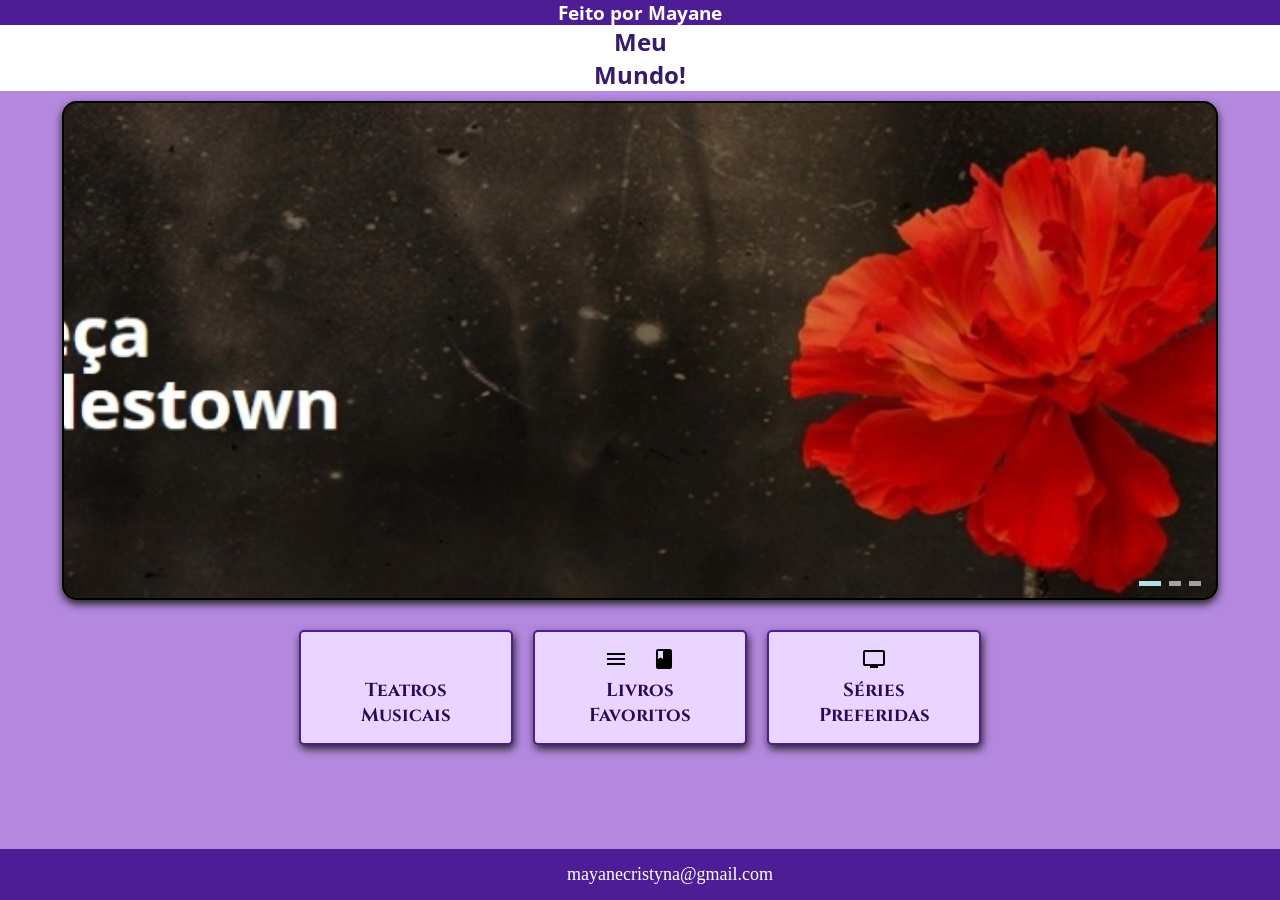
<file: index.html>
<!DOCTYPE html>
<html lang="pt-BR">
<head>
    <meta charset="UTF-8">
    <meta name="viewport" content="width=device-width, initial-scale=1.0">
    <title>Meu Mundo!</title>
    <link rel="stylesheet" href="index.css">
    <link href="https://fonts.googleapis.com/icon?family=Material+Icons" rel="stylesheet">
    <link rel="preconnect" href="https://fonts.googleapis.com">
    <link rel="preconnect" href="https://fonts.gstatic.com" crossorigin>
    <link href="https://fonts.googleapis.com/css2?family=Cinzel:wght@400..900&display=swap" rel="stylesheet">
    <link href="https://fonts.googleapis.com/css2?family=Cinzel:wght@400..900&family=Open+Sans:ital,wght@0,300..800;1,300..800&family=Rock+Salt&display=swap" rel="stylesheet">
</head>
<body class="index">
    <header>
        <div class="cabecalho">
          <center><h3>Feito por Mayane</h3></center>
        </div>
    </header>

    <div class="meumundo">
        <h2><b>Meu<br>Mundo!</b></h2>
    </div>

    <main>

      <div class="banner-carrossel">
  <div class="slides">
     <div class="slide"><a href="https://myhadestown.netlify.app" target="_blank"><img src="imgsite/conheça.png" alt="hadestown"></a></div> 
     <div class="slide"><a href="https://jinxpowder.netlify.app/" target="_blank"><img src="imgsite/jinx.png" alt=""></a></div> 
    <div class="slide"><a href="https://rumoufv.netlify.app/" target="_blank"><img src="imgsite/ufv.png" alt""></a></div>
  </div>
  <div class="dots"></div>
</div>


         <nav class="container-index">

        <div class="card">
            <h3>
                <span class="material-icons">theater_comedy</span><br>
                <a href="teatros.html">Teatros<br> Musicais</a>
            </h3>
        </div>       
        <div class="card">
            <h3>
                <span class="material-icons">menu_book</span><br>
                <a href="livros.html">Livros<br>Favoritos</a>
            </h3>
        </div>    
        <div class="card">
           <h3>
               <span class="material-icons">tv</span><br>
               <a href="series.html">Séries<br>Preferidas</a>
            </h3>
        </div>
        
        </nav>
        
    </main>     

        <footer>         
            mayanecristyna@gmail.com    
        </footer>
       
<script src="script.js"></script>
</body>
</html>
</file>
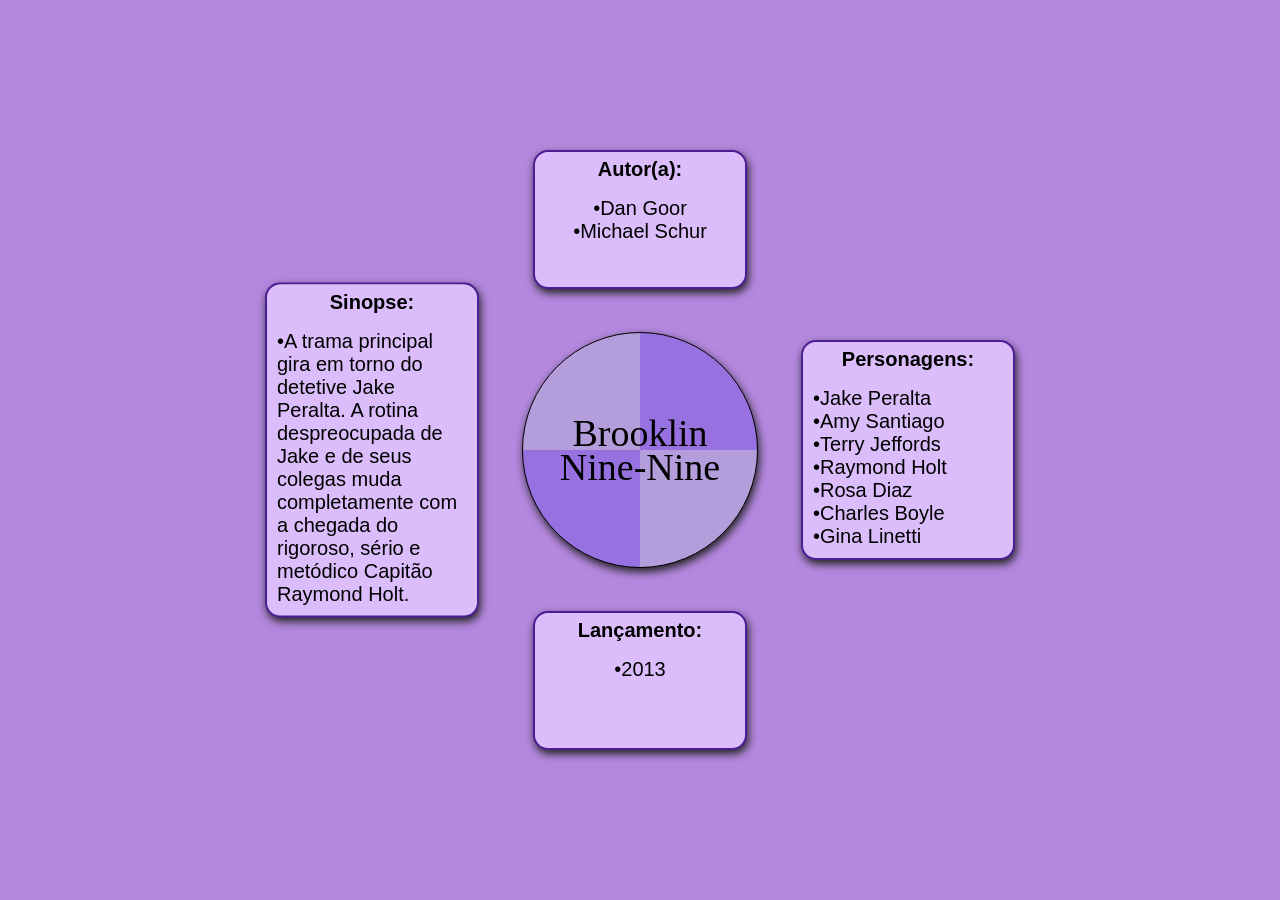
<file: b99.html>
<!DOCTYPE html>
<html lang="pt-BR">
<head>
    <meta charset="UTF-8">
    <meta name="viewport" content="width=device-width, initial-scale=1.0">
     <link rel="stylesheet" href="index.css">
    <title>Brooklin Nine-Nine</title>
</head>
<body class="tls2">
<section class="container-tls2">

  <div class="centro">Brooklin<br>Nine-Nine</div>

  <div class="box box1">
    <div class="titulo">Autor(a):</div>
    <div class="conteudo"><center>•Dan Goor<br>•Michael Schur</center></div>
  </div>

  <div class="box box2">
    <div class="titulo">Personagens:</div>
    <div class="conteudo">•Jake Peralta<br>•Amy Santiago<br>•Terry Jeffords<br>•Raymond Holt<br>•Rosa Diaz<br>•Charles Boyle<br>•Gina Linetti
    </div>
  </div>

  <div class="box box3">
    <div class="titulo">Lançamento:</div>
    <div class="conteudo"><center>•2013</center></div>
  </div>

  <div class="box box4">
    <div class="titulo">Sinopse:</div>
    <div class="conteudo">•A trama principal gira em torno do detetive Jake Peralta. A rotina despreocupada de Jake e de seus colegas muda completamente com a chegada do rigoroso, sério e metódico Capitão Raymond Holt.</div>
  </div>
</section>
</body>
</html>
</file>
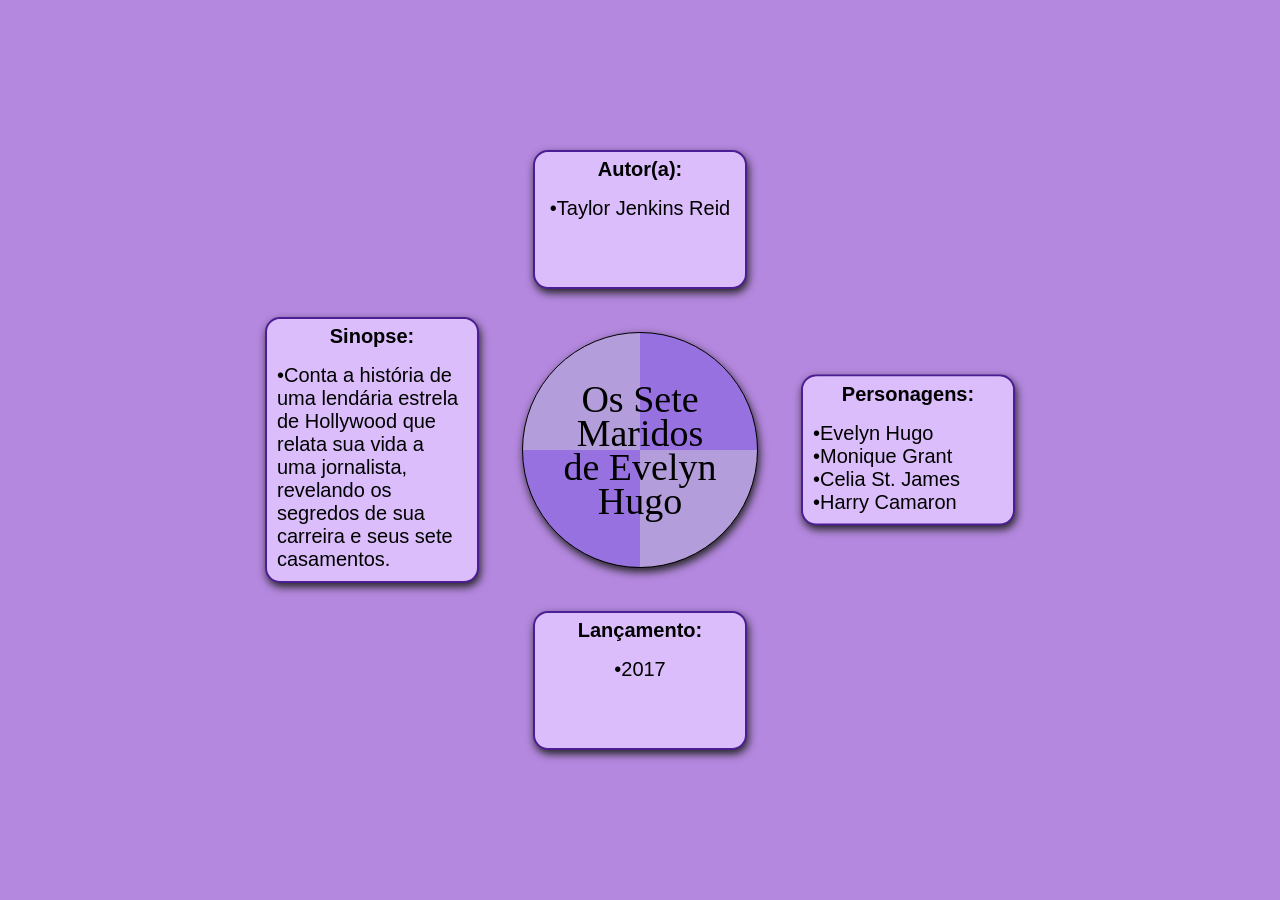
<file: evelyn.html>
<!DOCTYPE html>
<html lang="pt-BR">
<head>
    <meta charset="UTF-8">
    <meta name="viewport" content="width=device-width, initial-scale=1.0">
     <link rel="stylesheet" href="index.css">
    <title>Os Sete Maridos de Evelyn Hugo</title>
</head>
<body class="tls2">
<section class="container-tls2">

  <div class="centro">Os Sete Maridos<br> de Evelyn Hugo</div>

  <div class="box box1">
    <div class="titulo">Autor(a):</div>
    <div class="conteudo"><center>•Taylor Jenkins Reid</center></div>
  </div>

  <div class="box box2">
    <div class="titulo">Personagens:</div>
    <div class="conteudo">•Evelyn Hugo<br>•Monique Grant<br>•Celia St. James<br>•Harry Camaron</div>
  </div>

  <div class="box box3">
    <div class="titulo">Lançamento:</div>
    <div class="conteudo"><center>•2017</center></div>
  </div>

  <div class="box box4">
    <div class="titulo">Sinopse:</div>
    <div class="conteudo">•Conta a história de uma lendária estrela de Hollywood que
relata sua vida a uma jornalista, revelando os segredos de sua
carreira e seus sete casamentos.</div>
  </div>
</section>
</body>
</html>
</file>
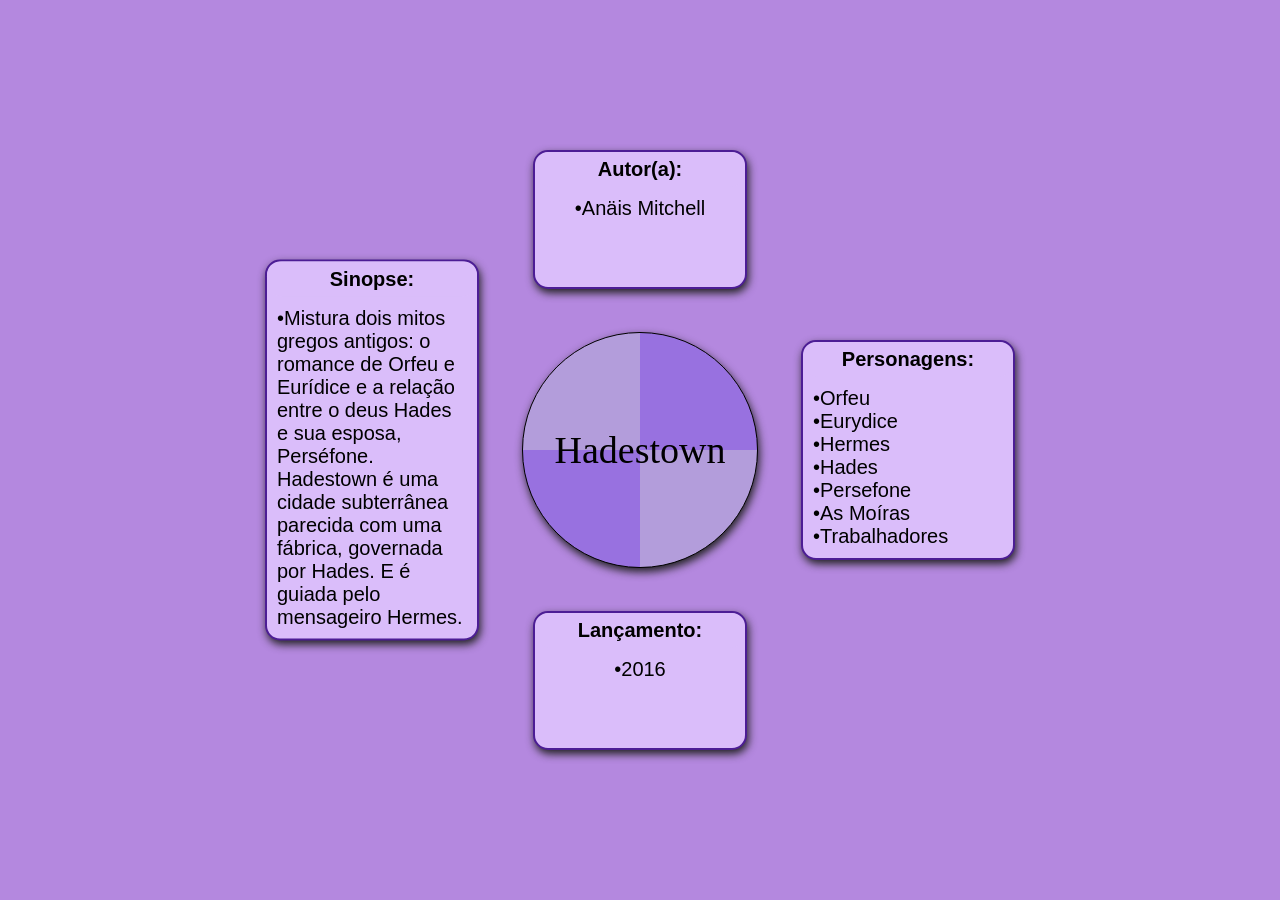
<file: hades.html>
<!DOCTYPE html>
<html lang="pt-BR">
<head>
    <meta charset="UTF-8">
    <meta name="viewport" content="width=device-width, initial-scale=1.0">
    <link rel="stylesheet" href="index.css">
    <title>Hadestown</title>
</head>
<body class="tls2">
<section class="container-tls2">

  <div class="centro">Hadestown</div>

  <div class="box box1">
    <div class="titulo">Autor(a):</div>
    <div class="conteudo"><center>•Anäis Mitchell</center></div>
  </div>

  <div class="box box2">
    <div class="titulo">Personagens:</div>
    <div class="conteudo">•Orfeu<br>•Eurydice<br>•Hermes<br>•Hades<br>•Persefone<br>•As Moíras<br>•Trabalhadores</div>
  </div>

  <div class="box box3">
    <div class="titulo">Lançamento:</div>
    <div class="conteudo"><center>•2016</center></div>
  </div>

  <div class="box box4">
    <div class="titulo">Sinopse:</div>
    <div class="conteudo">•Mistura dois mitos gregos antigos: o romance de Orfeu e Eurídice e a
relação entre o deus Hades e sua esposa, Perséfone. Hadestown é uma cidade
subterrânea parecida com uma fábrica, governada por Hades. E é guiada pelo mensageiro Hermes.
    </div>
      
  </div>
</section>
</body>
</html>
</file>
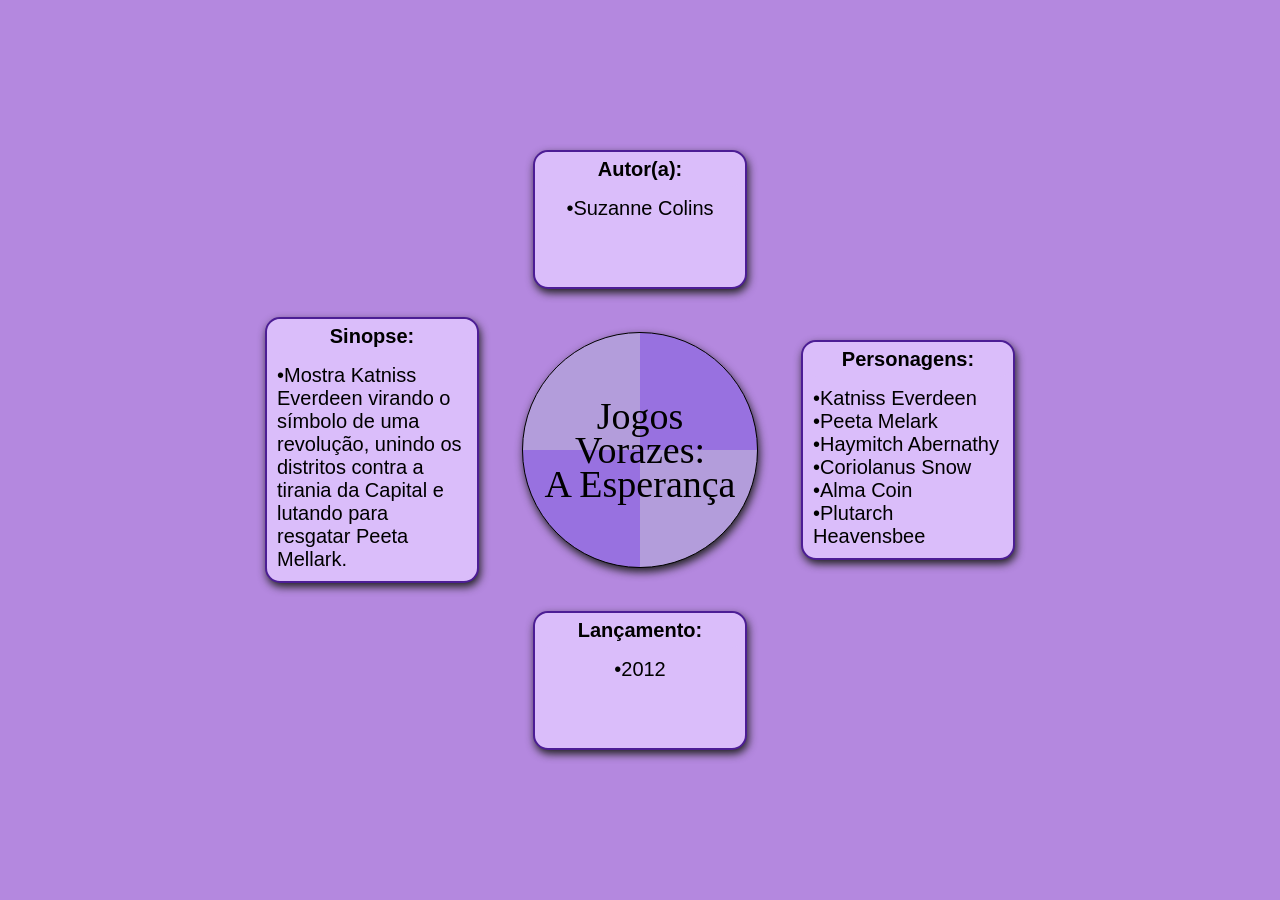
<file: jogos.html>
<!DOCTYPE html>
<html lang="pt-BR">
<head>
    <meta charset="UTF-8">
    <meta name="viewport" content="width=device-width, initial-scale=1.0">
    <link rel="stylesheet" href="index.css">
    <title>Document</title>
</head>
<body class="tls2">
<section class="container-tls2">

  <div class="centro">Jogos Vorazes:<br>A Esperança</div>

  <div class="box box1">
    <div class="titulo">Autor(a):</div>
    <div class="conteudo"><center>•Suzanne Colins</center></div>
  </div>

  <div class="box box2">
    <div class="titulo">Personagens:</div>
    <div class="conteudo">•Katniss Everdeen<br>•Peeta Melark<br>•Haymitch Abernathy<br>•Coriolanus Snow<br>•Alma Coin<br>•Plutarch Heavensbee
    </div>
  </div>

  <div class="box box3">
    <div class="titulo">Lançamento:</div>
    <div class="conteudo"><center>•2012</center></div>
  </div>

  <div class="box box4">
    <div class="titulo">Sinopse:</div>
    <div class="conteudo">•Mostra Katniss Everdeen virando o símbolo de uma revolução, unindo os distritos contra a tirania da Capital e lutando para resgatar Peeta Mellark.</div>
  </div>
</section>
</body>
</html>
</file>
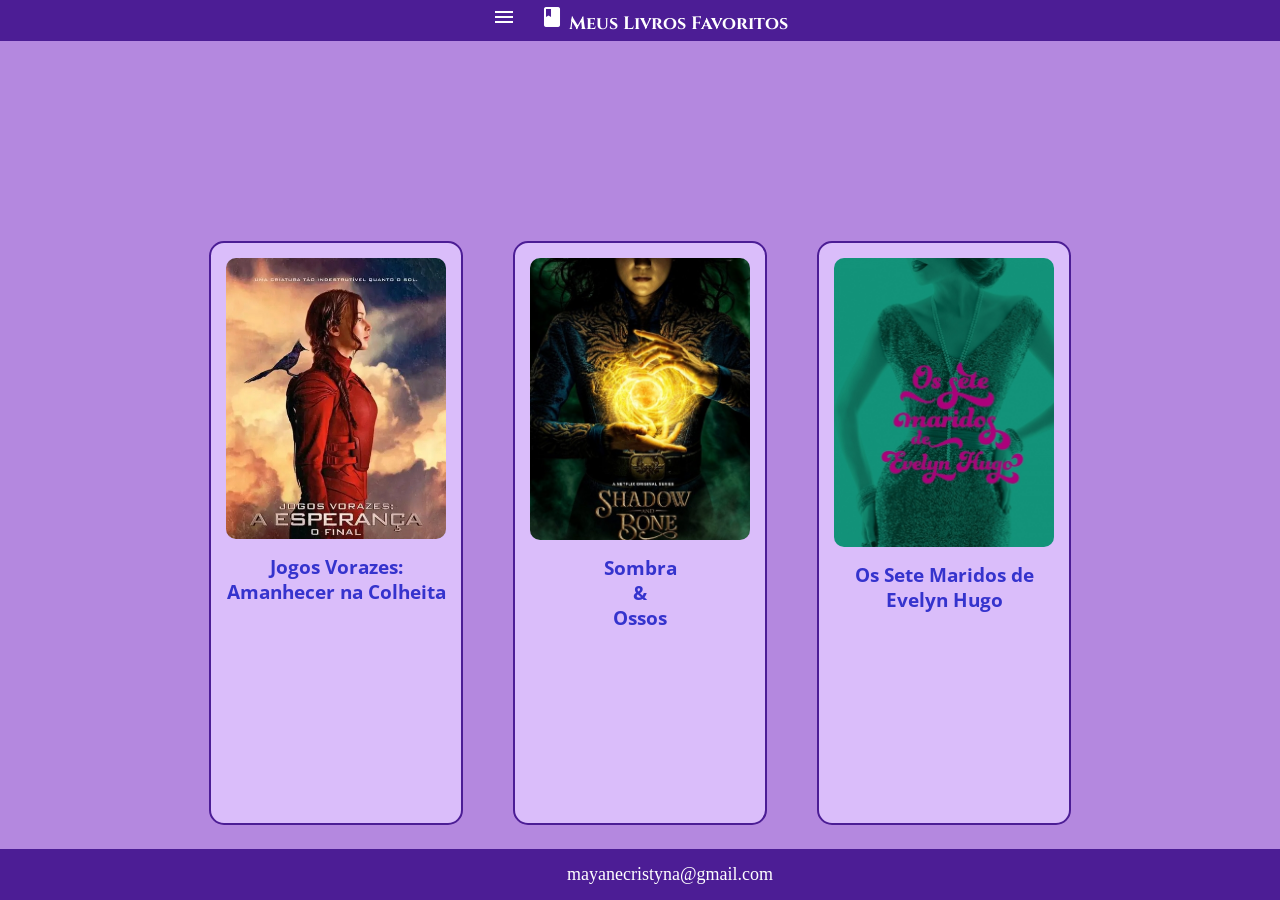
<file: livros.html>
<!DOCTYPE html>
<html lang="pt-BR">
<head>
    <meta charset="UTF-8">
    <meta name="viewport" content="width=device-width, initial-scale=1.0">
    <title>Document</title>
    <link rel="stylesheet" href="index.css">
    <link href="https://fonts.googleapis.com/icon?family=Material+Icons" rel="stylesheet">
    <link rel="preconnect" href="https://fonts.googleapis.com">
    <link rel="preconnect" href="https://fonts.gstatic.com" crossorigin>
    <link href="https://fonts.googleapis.com/css2?family=Cinzel:wght@400..900&family=Open+Sans:ital,wght@0,300..800;1,300..800&family=Rock+Salt&display=swap" rel="stylesheet">
</head>
<body class="tls">

    <header class="tls">
        <div class="cabecalho">
           <center>
            <h3>
                <span class="material-icons">menu_book</span>
                Meus Livros Favoritos
            </h3>
            </center>
        </div>
    </header>

    <main>

        <nav class="container-tls">

        <div class="card-tls">
             <a href="jogos.html">
            <img src="imgsite/jogos.png" alt="Jogos Vorazes Amanhecer na Colheita">
           <h3><b>Jogos Vorazes:<br>Amanhecer na Colheita</b></h3></a>
        </div>

        <div class="card-tls">
            <a href="sombra.html">
            <img src="imgsite/sombra.png" alt="sombra">
            <h3><b>Sombra<br>&<br>Ossos</b></h3></a>
        </div>    

        <div class="card-tls">
            <a href="evelyn.html">
            <img src="imgsite/evelyn.png" alt="evelyn">
            <h3><b>Os Sete Maridos de Evelyn Hugo</b></h3></a>
        </div>

        </nav>
    </main>

     <footer>         
            mayanecristyna@gmail.com    
      </footer>

</body>
</html>
</file>
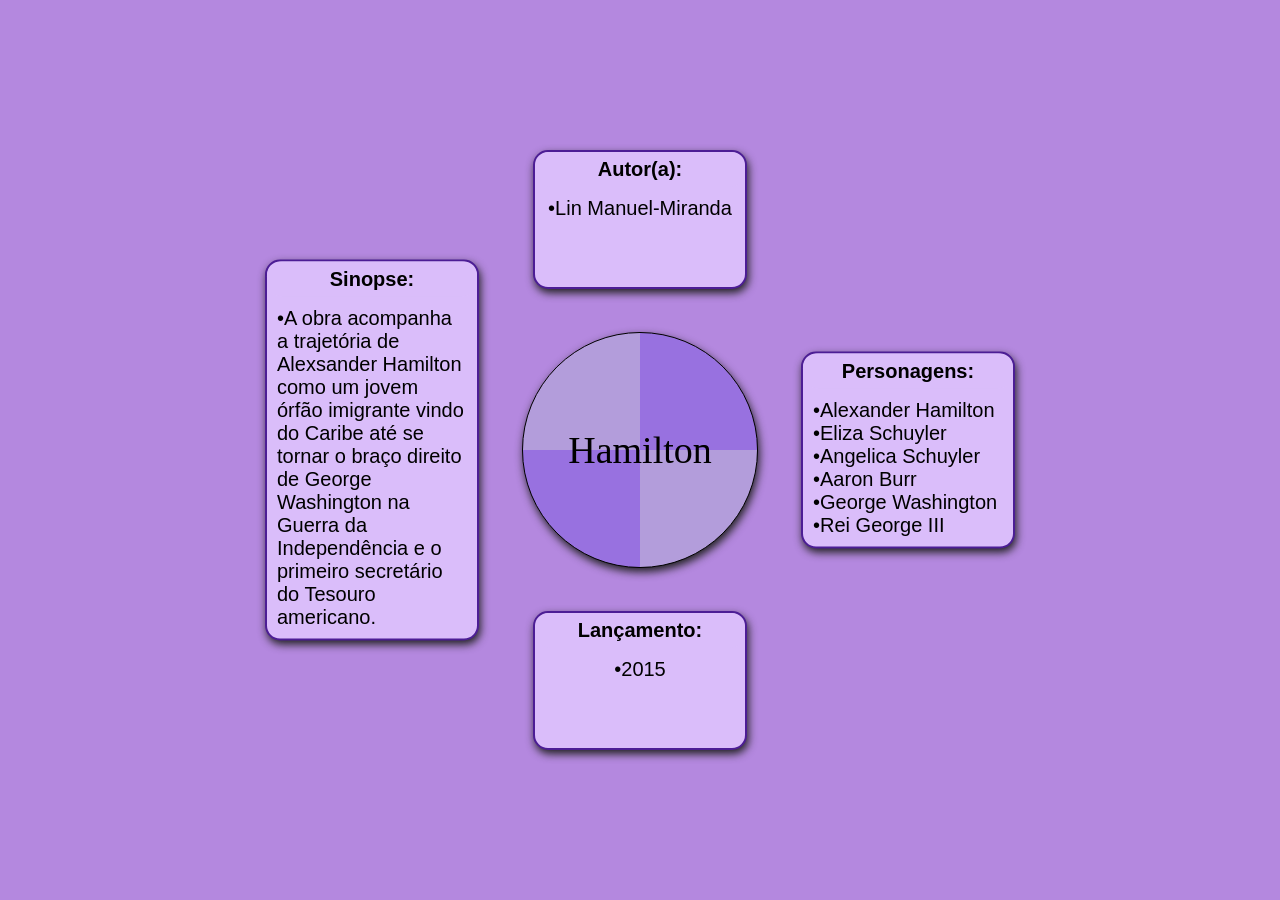
<file: mail.html>
<!DOCTYPE html>
<html lang="pt-BR">
<head>
    <meta charset="UTF-8">
    <meta name="viewport" content="width=device-width, initial-scale=1.0">
    <link rel="stylesheet" href="index.css">
    <title>Document</title>
</head>
<body class="tls2">
<section class="container-tls2">

  <div class="centro">Hamilton</div>

  <div class="box box1">
    <div class="titulo">Autor(a):</div>
    <div class="conteudo"><center>•Lin Manuel-Miranda</center></div>
  </div>

  <div class="box box2">
    <div class="titulo">Personagens:</div>
    <div class="conteudo">•Alexander Hamilton<br>•Eliza Schuyler<br>•Angelica Schuyler<br>•Aaron Burr<br>•George Washington<br>•Rei George III</div>
  </div>

  <div class="box box3">
    <div class="titulo">Lançamento:</div>
    <div class="conteudo"><center>•2015</center></div>
  </div>

    <div class="box box4">
    <div class="titulo">Sinopse:</div>
    <div class="conteudo">•A obra acompanha a trajetória de Alexsander Hamilton como um jovem órfão imigrante vindo do Caribe
até se tornar o braço direito de George Washington na Guerra da
Independência e o primeiro secretário do Tesouro americano.</div>
  </div>
    
</section>
</body>
</html>
</file>
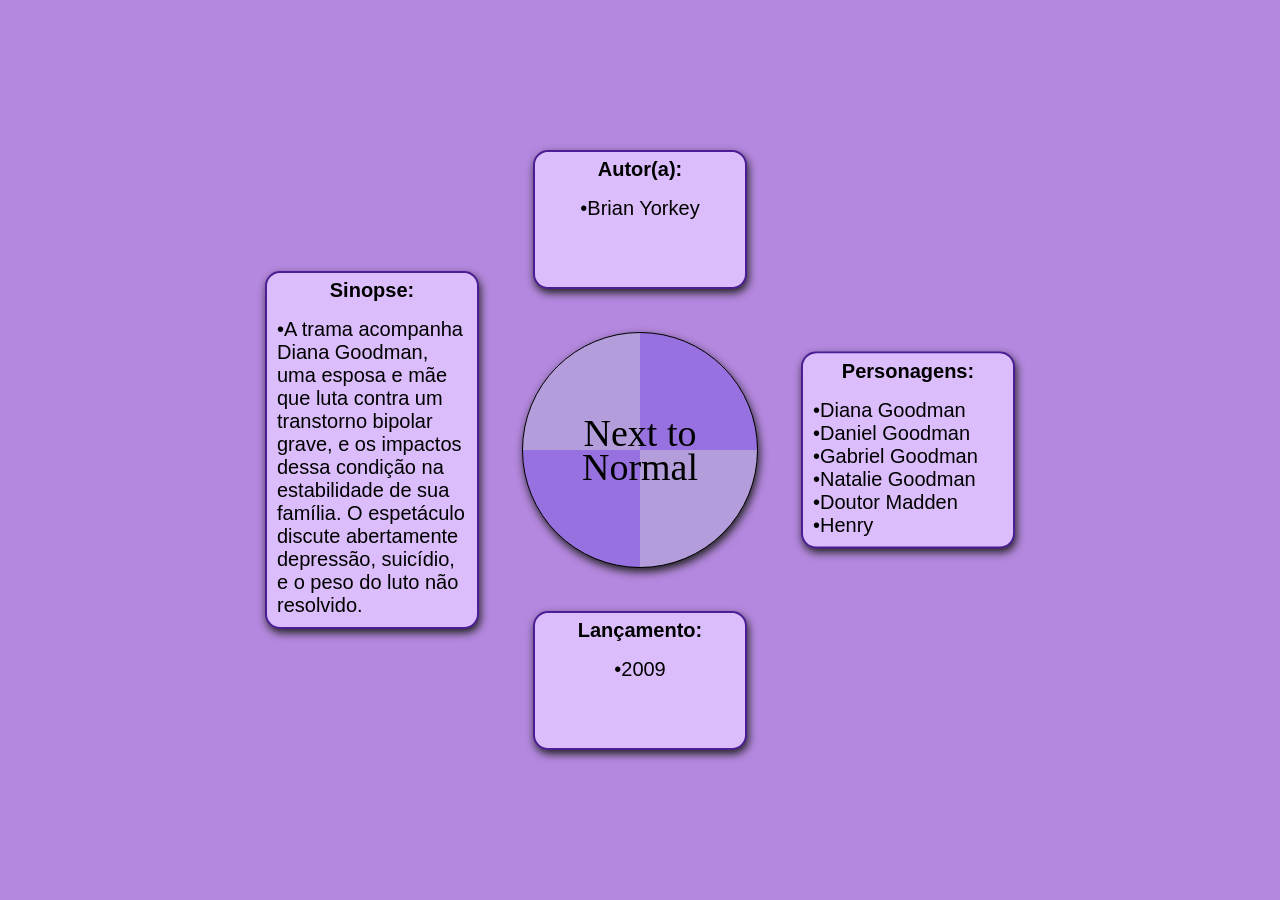
<file: next.html>
<!DOCTYPE html>
<html lang="pt-BR">
<head>
    <meta charset="UTF-8">
    <meta name="viewport" content="width=device-width, initial-scale=1.0">
    <link rel="stylesheet" href="index.css">
    <title>Document</title>
</head>
<body class="tls2">
<section class="container-tls2">

  <div class="centro">Next to<br> Normal</div>

  <div class="box box1">
    <div class="titulo">Autor(a):</div>
    <div class="conteudo"><center>•Brian Yorkey</center></div>
  </div>

  <div class="box box2">
    <div class="titulo">Personagens:</div>
    <div class="conteudo">•Diana Goodman<br>•Daniel Goodman<br>•Gabriel Goodman<br>•Natalie Goodman<br>•Doutor Madden<br>•Henry</div>
  </div>

  <div class="box box3">
    <div class="titulo">Lançamento:</div>
    <div class="conteudo"><center>•2009</center></div>
  </div>

  <div class="box box4">
    <div class="titulo">Sinopse:</div>
    <div class="conteudo">•A trama acompanha Diana Goodman, uma esposa e mãe que luta contra
um transtorno bipolar grave, e os impactos dessa condição na
estabilidade de sua família. O espetáculo discute abertamente depressão,
suicídio, e o peso do luto não resolvido.</div>
  </div>
</section>
</body>
</html>
</file>
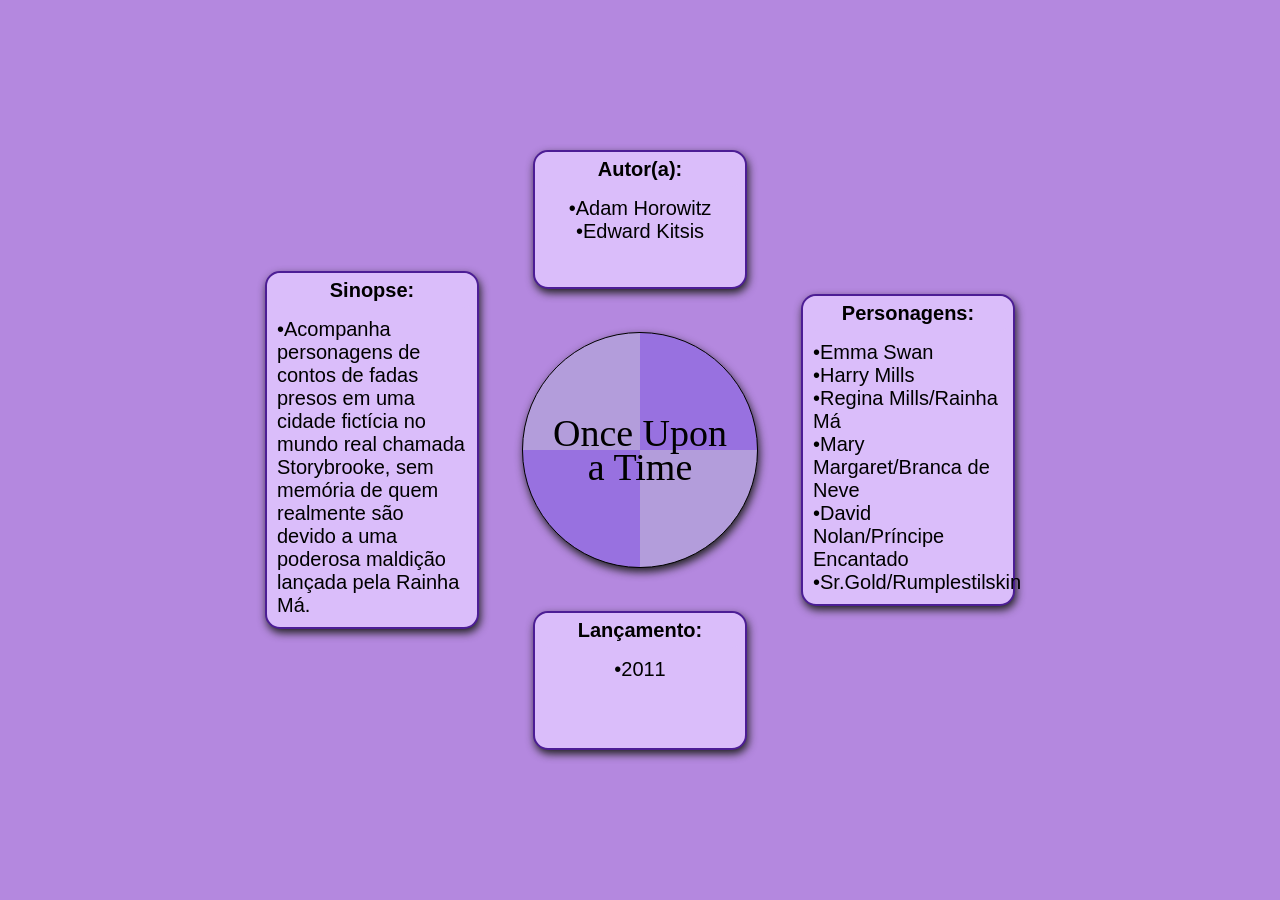
<file: once.html>
<!DOCTYPE html>
<html lang="pt-BR">
<head>
    <meta charset="UTF-8">
    <meta name="viewport" content="width=device-width, initial-scale=1.0">
     <link rel="stylesheet" href="index.css">
    <title>Document</title>
</head>
<body class="tls2">
<section class="container-tls2">

  <div class="centro">Once Upon<br>a Time</div>

  <div class="box box1">
    <div class="titulo">Autor(a):</div>
    <div class="conteudo"><center>•Adam Horowitz<br>•Edward Kitsis</center></div>
  </div>

  <div class="box box2">
    <div class="titulo">Personagens:</div>
    <div class="conteudo">•Emma Swan<br>•Harry Mills<br>•Regina Mills/Rainha Má<br>•Mary Margaret/Branca de Neve<br>•David Nolan/Príncipe Encantado<br>•Sr.Gold/Rumplestilskin
    </div>
  </div>

  <div class="box box3">
    <div class="titulo">Lançamento:</div>
    <div class="conteudo"><center>•2011</center></div>
  </div>

  <div class="box box4">
    <div class="titulo">Sinopse:</div>
    <div class="conteudo">•Acompanha personagens de contos de fadas presos em uma cidade fictícia no mundo real chamada Storybrooke, sem memória de quem realmente são devido a uma poderosa maldição lançada pela Rainha Má.</div>
  </div>
</section>
</body>
</html>
</file>
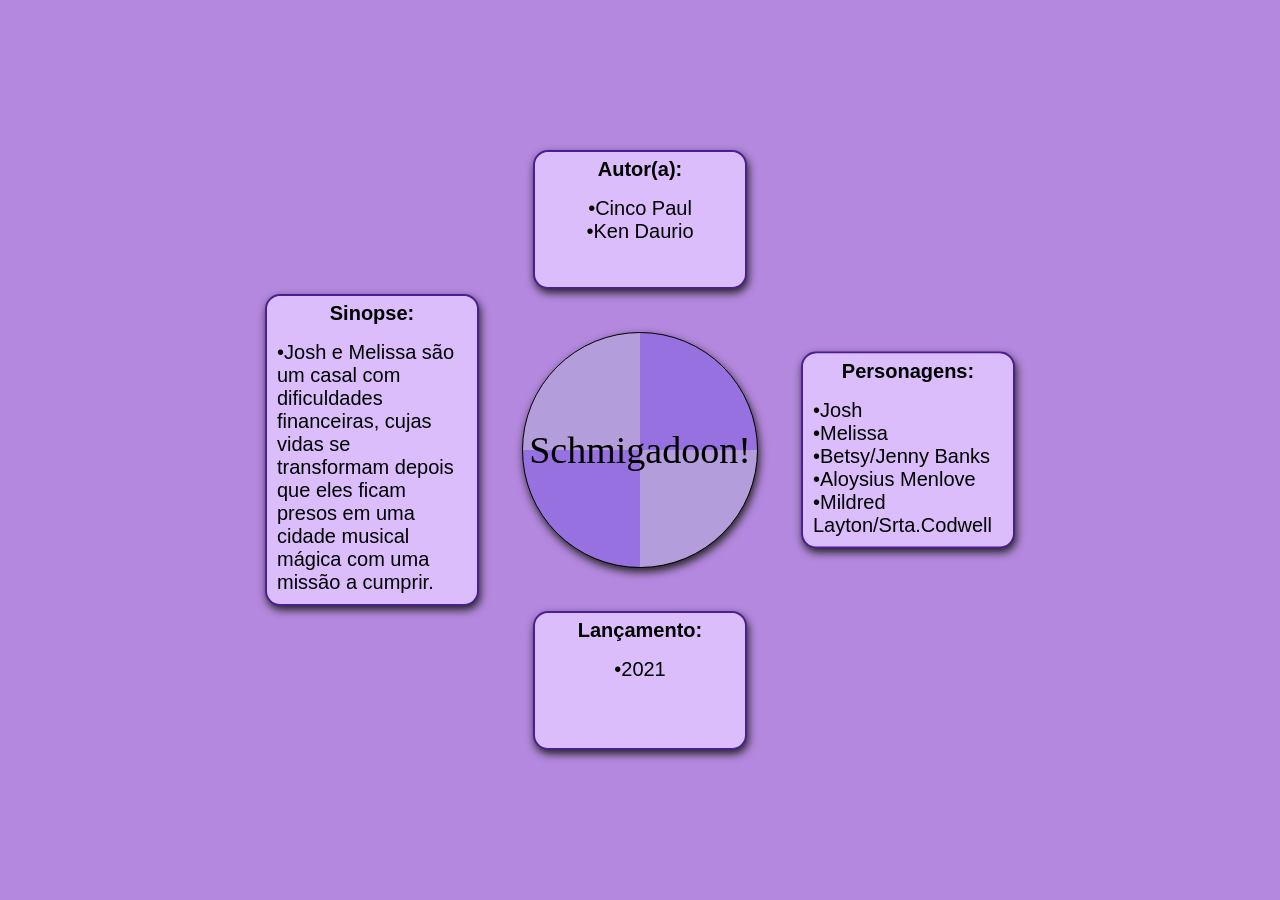
<file: sch.html>
<!DOCTYPE html>
<html lang="pt-BR">
<head>
    <meta charset="UTF-8">
    <meta name="viewport" content="width=device-width, initial-scale=1.0">
     <link rel="stylesheet" href="index.css">
    <title>Document</title>
</head>
<body class="tls2">
<section class="container-tls2">

  <div class="centro">Schmigadoon!</div>

  <div class="box box1">
    <div class="titulo">Autor(a):</div>
    <div class="conteudo"><center>•Cinco Paul<br>•Ken Daurio</center></div>
  </div>

  <div class="box box2">
    <div class="titulo">Personagens:</div>
    <div class="conteudo">•Josh<br>•Melissa<br>•Betsy/Jenny Banks<br>•Aloysius Menlove<br>•Mildred Layton/Srta.Codwell
    </div>
  </div>

  <div class="box box3">
    <div class="titulo">Lançamento:</div>
    <div class="conteudo"><center>•2021</center></div>
  </div>

  <div class="box box4">
    <div class="titulo">Sinopse:</div>
    <div class="conteudo">•Josh e Melissa são um casal com dificuldades financeiras, cujas vidas se transformam depois que eles ficam presos em uma cidade musical mágica com uma missão a cumprir.</div>
  </div>
</section>
</body>
</html>
</file>
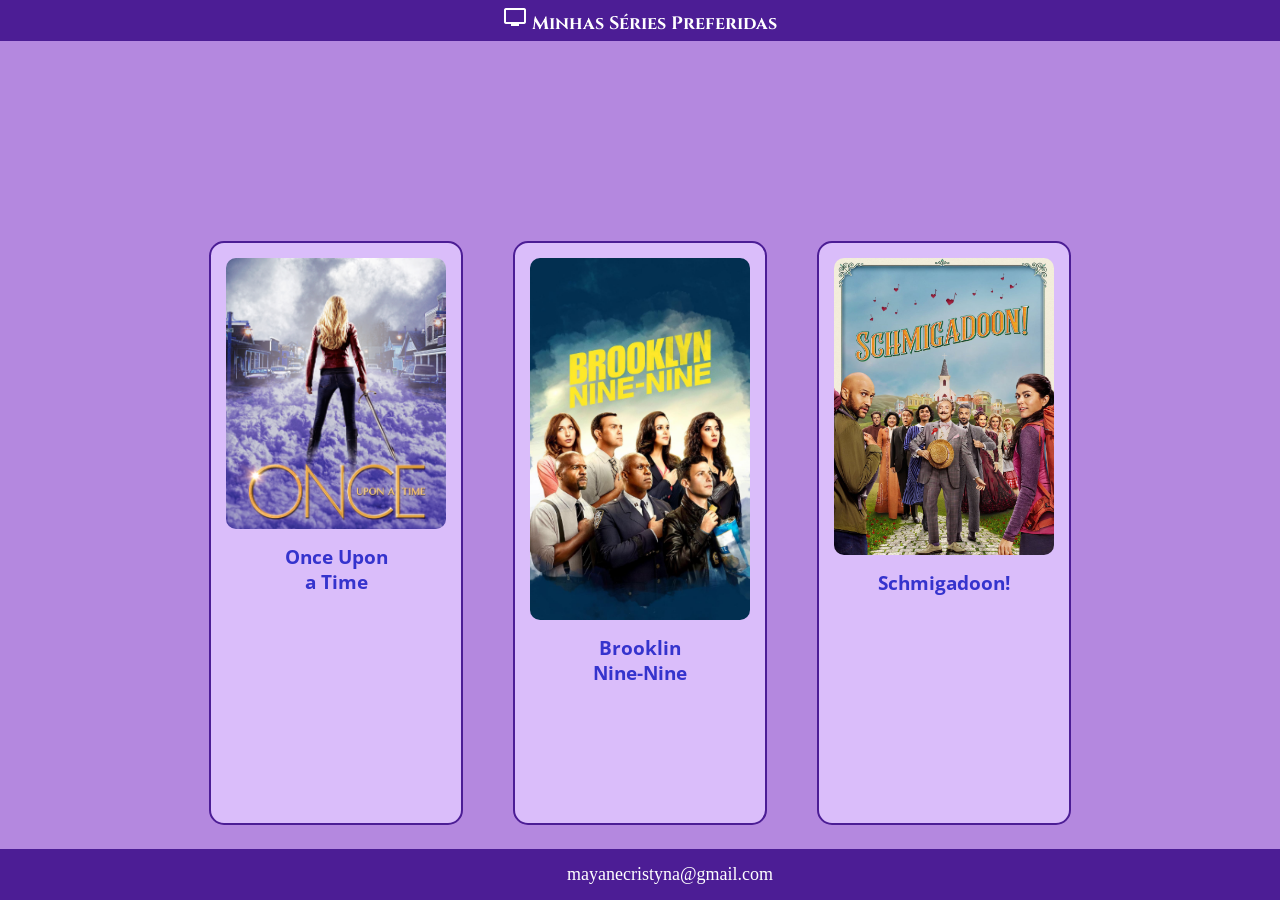
<file: series.html>
<!DOCTYPE html>
<html lang="pt-BR">
<head>
    <meta charset="UTF-8">
    <meta name="viewport" content="width=device-width, initial-scale=1.0">
    <title>Séries</title>
    <link rel="stylesheet" href="index.css">
    <link href="https://fonts.googleapis.com/icon?family=Material+Icons" rel="stylesheet">
    <link rel="preconnect" href="https://fonts.googleapis.com">
    <link rel="preconnect" href="https://fonts.gstatic.com" crossorigin>
    <link href="https://fonts.googleapis.com/css2?family=Cinzel:wght@400..900&family=Open+Sans:ital,wght@0,300..800;1,300..800&family=Rock+Salt&display=swap" rel="stylesheet">
</head>
<body class="tls">

    <header class="tls">
        <div class="cabecalho">
           <center>
            <h3>
                <span class="material-icons">tv</span>
                Minhas Séries Preferidas
            </h3>
            </center>
        </div>
    </header>

    <main>

        <nav class="container-tls">

        <div class="card-tls">
             <a href="once.html">
            <img src="imgsite/once.png" alt="once">
           <h3><b>Once Upon<br>a Time</b></h3></a>
        </div>

        <div class="card-tls">
            <a href="b99.html">
            <img src="imgsite/b99.png" alt="b99">
            <h3><b>Brooklin<br>Nine-Nine</b></h3></a>
        </div>    

        <div class="card-tls">
            <a href="sch.html">
            <img src="imgsite/sch.png" alt="sch">
            <h3><b>Schmigadoon!</b></h3></a>
        </div>

        </nav>
    </main>

     <footer>         
            mayanecristyna@gmail.com    
      </footer>

</body>
</html>
</file>
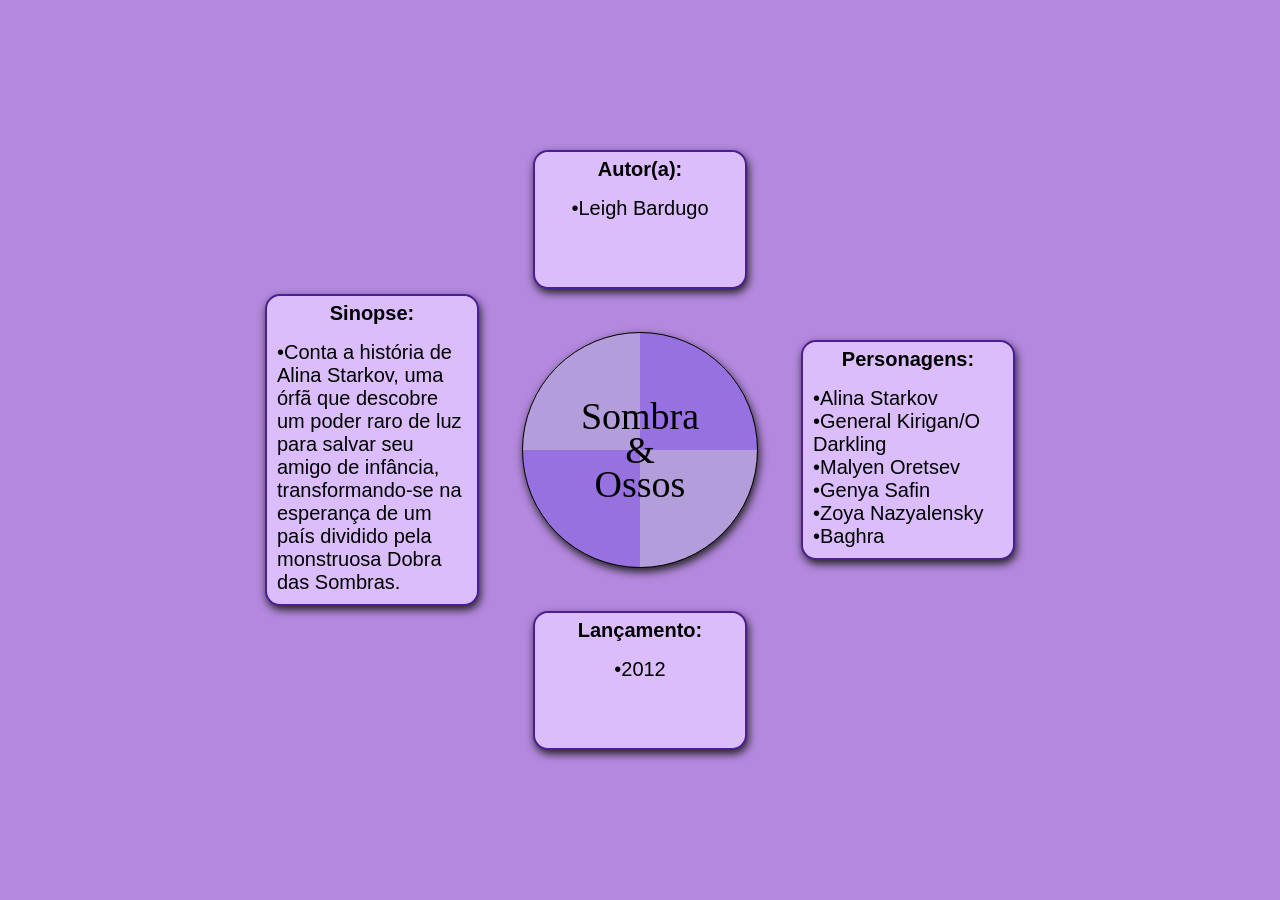
<file: sombra.html>
<!DOCTYPE html>
<html lang="pt-BR">
<head>
    <meta charset="UTF-8">
    <meta name="viewport" content="width=device-width, initial-scale=1.0">
     <link rel="stylesheet" href="index.css">
    <title>Document</title>
</head>
<body class="tls2">
<section class="container-tls2">

  <div class="centro">Sombra<br>&<br>Ossos</div>

  <div class="box box1">
    <div class="titulo">Autor(a):</div>
    <div class="conteudo"><center>•Leigh Bardugo</center></div>
  </div>

  <div class="box box2">
    <div class="titulo">Personagens:</div>
    <div class="conteudo">•Alina Starkov<br>•General Kirigan/O Darkling<br>•Malyen Oretsev<br>•Genya Safin<br>•Zoya Nazyalensky<br>•Baghra</div>
  </div>

  <div class="box box3">
    <div class="titulo">Lançamento:</div>
    <div class="conteudo"><center>•2012</center></div>
  </div>

  <div class="box box4">
    <div class="titulo">Sinopse:</div>
    <div class="conteudo">•Conta a história de Alina Starkov, uma órfã que descobre um
poder raro de luz para salvar seu amigo de infância, transformando-se
na esperança de um país dividido pela monstruosa Dobra das Sombras.</div>
  </div>
</section>
</body>
</html>
</file>
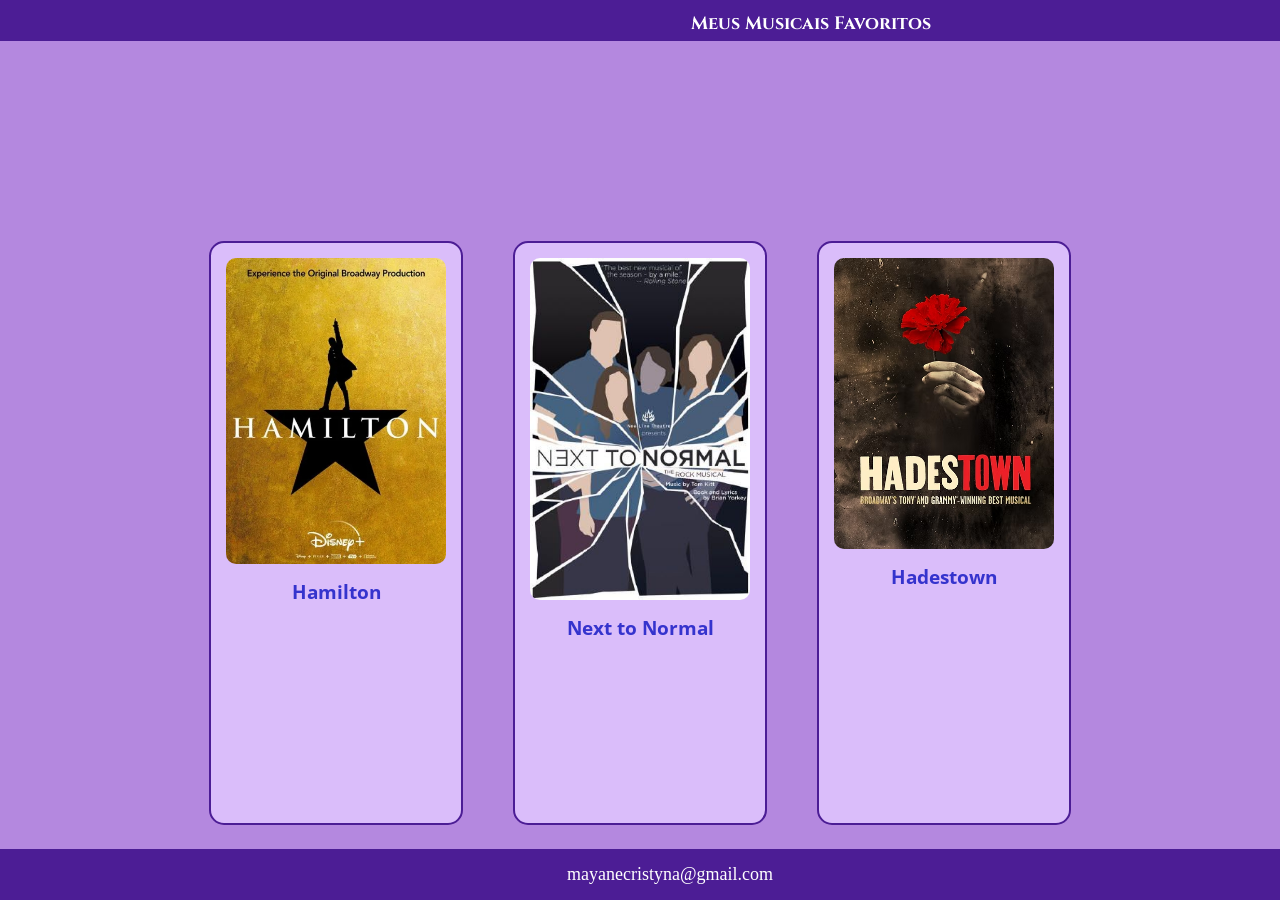
<file: teatros.html>
<!DOCTYPE html>
<html lang="pt-BR">
<head>
    <meta charset="UTF-8">
    <meta name="viewport" content="width=device-width, initial-scale=1.0">
    <title>Document</title>
    <link rel="stylesheet" href="index.css">
    <link href="https://fonts.googleapis.com/icon?family=Material+Icons" rel="stylesheet">
    <link rel="preconnect" href="https://fonts.googleapis.com">
    <link rel="preconnect" href="https://fonts.gstatic.com" crossorigin>
    <link href="https://fonts.googleapis.com/css2?family=Cinzel:wght@400..900&family=Open+Sans:ital,wght@0,300..800;1,300..800&family=Rock+Salt&display=swap" rel="stylesheet">
</head>
<body class="tls">

    <header class="tls">
        <div class="cabecalho">
           <center>
            <h3>
                <span class="material-icons">theater_comedy</span>
                Meus Musicais Favoritos
            </h3>
            </center>
        </div>
    </header>

    <main>

        <nav class="container-tls">

        <div class="card-tls">
             <a href="mail.html">
            <img src="imgsite/mail.png" alt="Hamilton">
           <h3><b>Hamilton</b></h3></a>
        </div>

        <div class="card-tls">
            <a href="next.html">
            <img src="imgsite/next.png" alt="Next to Normal">
            <h3><b>Next to Normal</b></h3></a>
        </div>    

        <div class="card-tls">
            <a href="hades.html">
            <img src="imgsite/hades.png" alt="Hadestown">
            <h3><b>Hadestown</b></h3></a>
        </div>

        </nav>
    </main>

     <footer>         
            mayanecristyna@gmail.com    
      </footer>

</body>
</html>
</file>
<file: index.css>
/*Index*/

*{
  padding: 0px;
  margin: 0px;
}

body.index{
    background-color: rgb(180, 136, 223);
    display: block;
    overflow: hidden;
}

header{
    background-color: #4c1d95 ;
    padding: 0px 5px;
    color: white;
    font-family: 'open sans';
    min-width: 250px;
}

.meumundo{
    text-align: center;
    background-color: white;
    font-family: 'open sans';
}

.meumundo h2{
    color: #361b6b;
}

.banner-carrossel{
  position: relative;
  width: 90vw;
  height: 55vh;
  margin: auto;
  background: #222;
  border-radius: 15px;
  border: 2px solid #000;
  box-shadow: 0 4px 8px #222;
  margin-top: 10px;
  overflow: hidden;
}
.slides{
  display: flex;
  height: 100%;
  transition: transform 0.5s ease-in-out;
}
.slide{
  min-width: 100%;
  height: 100%;
}
.slide img{
  width: 100%;
  height: 100%;
  object-fit: cover;
  box-sizing: border-box;
}

.dots{
  position: absolute;
  bottom: 12px;
  right: 15px;
  display: flex;
  gap: 8px;
}
.dot{
  width: 12px;
  height: 5px;
  background: #fff;
  opacity: 0.6;
  cursor: pointer;
  transition: 0.3s;
}
.dot.active{
  background: powderblue;
  width: 22px;
  opacity: 1;
}

.container-index{
    display: flex;
    justify-content: center;
    gap: 50px;
    padding: 50px 50px;
    min-width: 250px;
    flex-wrap: wrap;
}

.card{
    background-color: rgb(233, 213, 255);
    border-radius: 5px;
    padding: 15px;
    width: 100px;
    text-align: center;
    font-family: 'Cinzel', serif;
    cursor: pointer;   
    border: 2px solid #4c1d95;
    box-shadow: 1.5px 4px 8px #222;
    transition: all 0.2s ease;
}

.card:hover{
  transform: translateY(-3px);
}

.card a{
    color: #280955;
    text-decoration: none;
}



footer{
    text-align: center;
    background-color: #4c1d95 ;
    padding: 15px 30px;
    font-size: 18px;
    position: fixed;
    bottom: 0;
    left: 0;
    width: 100%;
    color: white;
}


             /*TEATROS, LIVROS & SÉRIES*/

              /*3 cards*/

body.tls{
    background: rgb(180, 136, 223);
    padding: 0px;
    margin: 0px;
    display: block;
    overflow: hidden;
}

header.tls{
    background-color: #4c1d95 ;
    padding: 5px 5px;
    color: white;
    font-family: 'open sans';
    min-width: 250px;
}

 header.tls h3{
  font-size: 18px;
  font-family: 'Cinzel', serif;
}

.container-tls{
    background-color: rgb(180, 136, 223);
    display: flex;
    justify-content: center;
    gap: 50px;
    padding: 50px 25px;
    flex-wrap: wrap;
}

.card-tls{
    background-color: #dabdfa;
    border-radius: 15px;
    height: 550px;
    width: 220px;
    padding: 15px;
    text-align: center;
    font-family: 'open sans';
    cursor: pointer;
    align-items: center;
    justify-content: center;
    margin-top: 150px;
    border: 2px solid #4c1d95;
    transition: all 0.2s ease;
}

.card-tls:hover{
  transform: translateY(-3px);
}

.card-tls img{
    width: 100%;
    border-radius: 10px;
    margin-bottom: 15px;
    display: block;
}

.card-tls a{
    margin-bottom: 15px;
    color: #3533cd !Important;
    text-decoration: none !Important;
}


         /*Mapa Mental*/

body.tls2{
    background: rgb(180, 136, 223);
    display:flex;
    justify-content:center;
    align-items:center;
    min-height:100vh;
    margin:0;
    font-family:'Poppins', sans-serif;
  }

  .container-tls2{
    position:relative;
    width:750px;
    height:600px;
  }

  .centro{
    position:absolute;
    left:50%;
    top:50%;
    transform:translate(-50%,-50%);
    width:200px;
    height:200px;
    background: #cecad6;
    border-radius:50%;
    border:18px solid transparent;
    background-clip: padding-box;
    display:flex;
    justify-content:center;
    align-items:center;
    text-align:center;
    font-family:'Dancing Script', cursive;
    font-size:38px;
    line-height:0.9;
    z-index:2;
    box-shadow: 1.5px 4px 8px #222;
  }

  .centro::before{
    content:'';
    position:absolute;
    inset:-18px;
    border-radius:50%;
    background: conic-gradient(
     #9871e0 0% 25%,
      #b39ddb 25% 50%,
      #9871e0 50% 75%,
      #b39ddb 75% 100%
    );
    z-index:-1;
    border: 1px solid black;
  }

  .box{
    position:absolute;
    width:210px;
    background:#dabdfa;
    border: 2px solid #4c1d95;
    box-shadow: 1.5px 4px 8px #222;
    border-radius: 15px;
  }

  .box .titulo{
    padding:6px 10px;
    font-weight:600;
    font-size:20px;
    text-align:center;
    border-radius: 15px;
  }

  .box .conteudo{
    min-height:80px;
    padding:10px;
    font-size:20px;
  }


  .box1 .titulo{ 
     background: #dabdfa; 
  }
  .box2 .titulo{ 
   background: #dabdfa;
  }
  .box3 .titulo{ 
     background: #dabdfa;
  } 
  .box4 .titulo{ 
     background: #dabdfa;
  }

  .box1{
     top:0; left:50%; transform:translateX(-50%); 
  }
  .box2{ 
     top:50%; right:0; transform:translateY(-50%);
  }
  .box3{ 
      bottom:0; left:50%; transform:translateX(-50%); 
  }
  .box4{ 
      top:50%; left:0; transform:translateY(-50%);
  }

@media screen and (max-width: 1920px){
    .container-index{
        display: flex;
        gap: 20px;
        padding: 30px 15px;
    }

    .card{
        width: 180px;
    }
 
    .slide1{
        position: relative;
    }

    .container-tl{
        display: block;
    }
}
</file>
